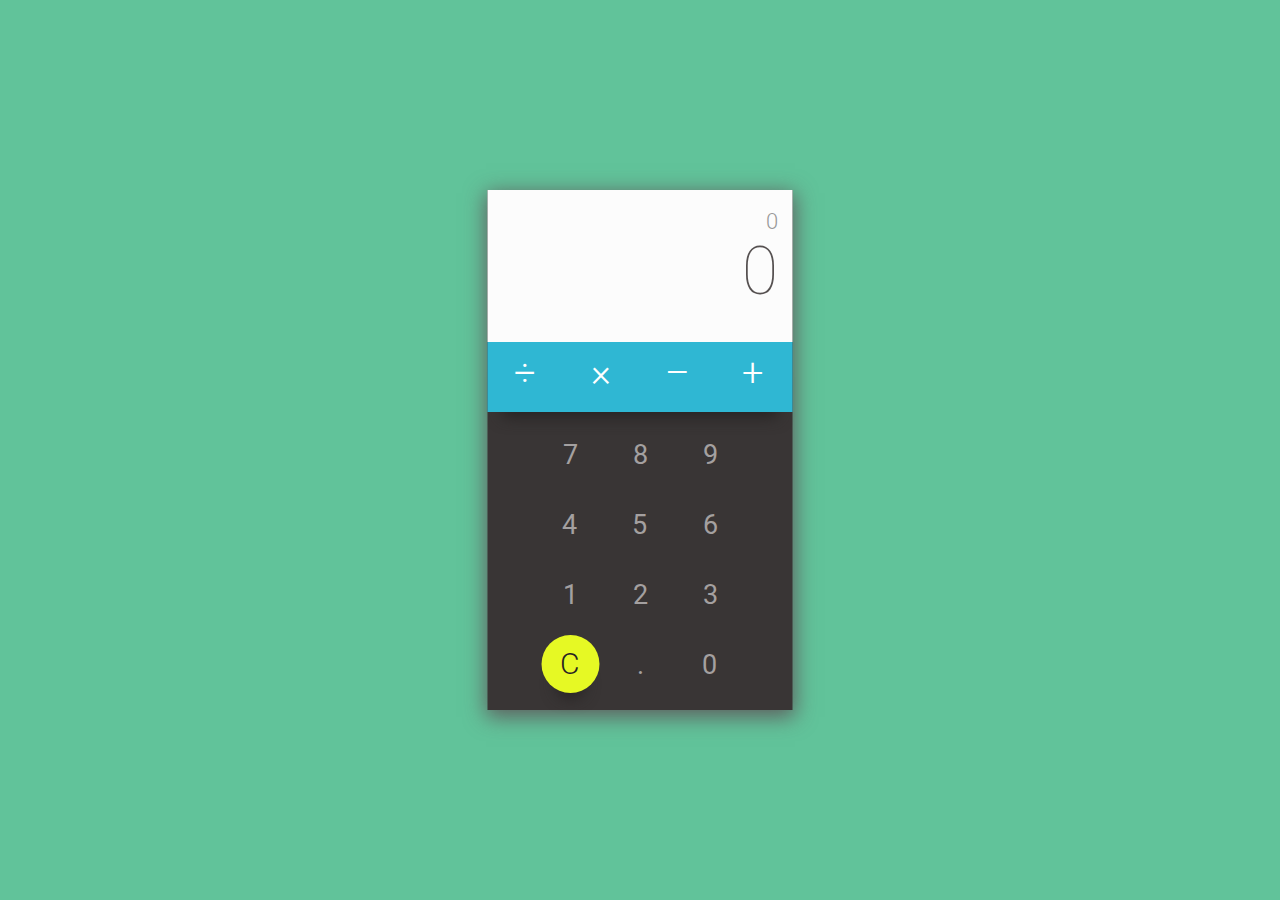
<file: calc/index.html>
<!doctype html>
<html lang="fr">
<head>
	<meta charset="utf-8">
	<title>Calculator</title>

	<!-- Import materialize.css -->
	<link type="text/css" rel="stylesheet" href="css/materialize.min.css"/>
	<!-- Import calculator.css -->
	<link type="text/css" rel="stylesheet" href="css/calculator.css"/>
</head>

<body>
	<div id="content">
		<div id="calculator">
			
			<div id="calculator-screen">	
				<div id="calculator-screen-operation">0</div>
				<div id="calculator-screen-result">0</div>
			</div>
		
			<div id="calculator-pad">
				<div id="calculator-pad-operators">
					<div id="divide" class="operator waves-effect waves-light btn">÷</div>
					<div id="multiply" class="operator waves-effect waves-light btn">×</div>
					<div id="minus" class="operator waves-effect waves-light btn">–</div>
					<div id="plus" class="operator waves-effect waves-light btn">+</div>
				</div>
				
				<div id="calculator-pad-numpad">
					<div class="numpad-row">
						<div id="num7" class="waves-effect waves-light num">7</div>
						<div id="num8" class="waves-effect waves-light num">8</div>
						<div id="num9" class="waves-effect waves-light num">9</div>
					</div>
				
					<div class="numpad-row">
						<div id="num4" class="waves-effect waves-light num">4</div>
						<div id="num5" class="waves-effect waves-light num">5</div>
						<div id="num6" class="waves-effect waves-light num">6</div>
					</div>
				
					<div class="numpad-row">
						<div id="num1" class="waves-effect waves-light num">1</div>
						<div id="num2" class="waves-effect waves-light num">2</div>
						<div id="num3" class="waves-effect waves-light num">3</div>
					</div>
				
					<div class="numpad-row">
						<div id="correct" class="btn-floating waves-effect waves-light">C</div>
						<div id="dot" class="waves-effect waves-light num">.</div>
						<div id="num0" class="waves-effect waves-light num">0</div>
					</div>
				</div>
			</div>

		</div>
	</div>

	
	<!-- Import jQuery -->
	<script type="text/javascript" src="https://ajax.googleapis.com/ajax/libs/jquery/3.2.1/jquery.min.js"></script>
	<!-- Import materialize.js -->
	<script type="text/javascript" src="js/materialize.min.js"></script>
	<!-- Import calculator.js -->
	<script type="text/javascript" src="js/calculator.js"></script>

	</body>
</html>
</file>
<file: calc/css/calculator.css>
body {
	background-color: #61c39a;
}

#content {
	/*
	The following is to center the calculator on the page.
	It probably doesn't work on old browser, but I like its simplicity.
	*/
	position: absolute;
	left: 50%;
	top: 50%;
	-webkit-transform: translate(-50%, -50%);
	transform: translate(-50%, -50%);
}

/* Calculator text --------------------------------*/

#calculator {
	background-color: #393535;
	font-family: 'Roboto', "Segoe UI", Segoe, 'Helvetica Neue', Helvetica, Arial, sans-serif;
	font-weight: 300;
	font-size: 30px;
	text-align: center;
	width: 305px;
	height: 520px;
	-moz-box-shadow: 0px 5px 20px 2px #5f5f5f;
	-webkit-box-shadow: 0px 5px 20px 2px #5f5f5f;
	-o-box-shadow: 0px 5px 20px 2px #5f5f5f;
	box-shadow: 0px 5px 20px 2px #5f5f5f;
}

#calculator-screen {
	background-color: #fcfcfc;
	width: 305px;
	height: 152px;
	padding: 15px;
}

#calculator-screen-operation {
	color: #989898;
	font-size: 22px;
	text-align: right;
}

#calculator-screen-result {
	color: #565151;
	font-size: 66px;
	line-height: 66px;
	font-weight: 200;
	text-align: right;
	cursor: pointer;
}

#calculator-pad-operators {
	background-color: #2fb7d3;
	color: #ffffff;
	width: 305px;
	height: 70px;
	-moz-box-shadow: 0px 20px 15px -15px #262323;
	-webkit-box-shadow: 0px 20px 15px -15px #262323;
	-o-box-shadow: 0px 20px 15px -15px #262323;
	box-shadow: 0px 20px 15px -15px #262323;
}

.operator, .operator:hover {
	width: 70px;
	height: 70px;
	float: left;
	margin: 0 3px;
	padding: 0;
	background: none;
	box-shadow: none;
	font-size: 38px;
	text-align: center;
	line-height: 62px;
	border-radius: 50%;
	transition: none;
}

#calculator-pad-numpad {
	padding: 8px 0;
}

.numpad-row {
	width: 305px;
	height: 70px;
	padding: 0 47.5px;
}

.num {
	width: 70px;
	height: 70px;
	float: left;
	transition: none;
	font-size: 27px;
	font-weight: 400;
	color: #a4a0a0;
	line-height: 70px;
	text-align: center;
	border-radius: 51%;
}

#correct {
	width: 58px;
	height: 58px;
	margin: 6px;
	/* =(num.width - correct.width)/2 */
	color: #272323;
	line-height: 58px;
	margin-top: 5px;
	background-color: #e6f924;
	float: left;
	transition: none;
	-moz-box-shadow: 0px 20px 15px -15px #262323;
	-webkit-box-shadow: 0px 20px 15px -15px #262323;
	-o-box-shadow: 0px 20px 15px -15px #262323;
	box-shadow: 0px 20px 15px -15px #262323;
}

#correct:hover {
	background-color: #ff6f00;
}
</file>
